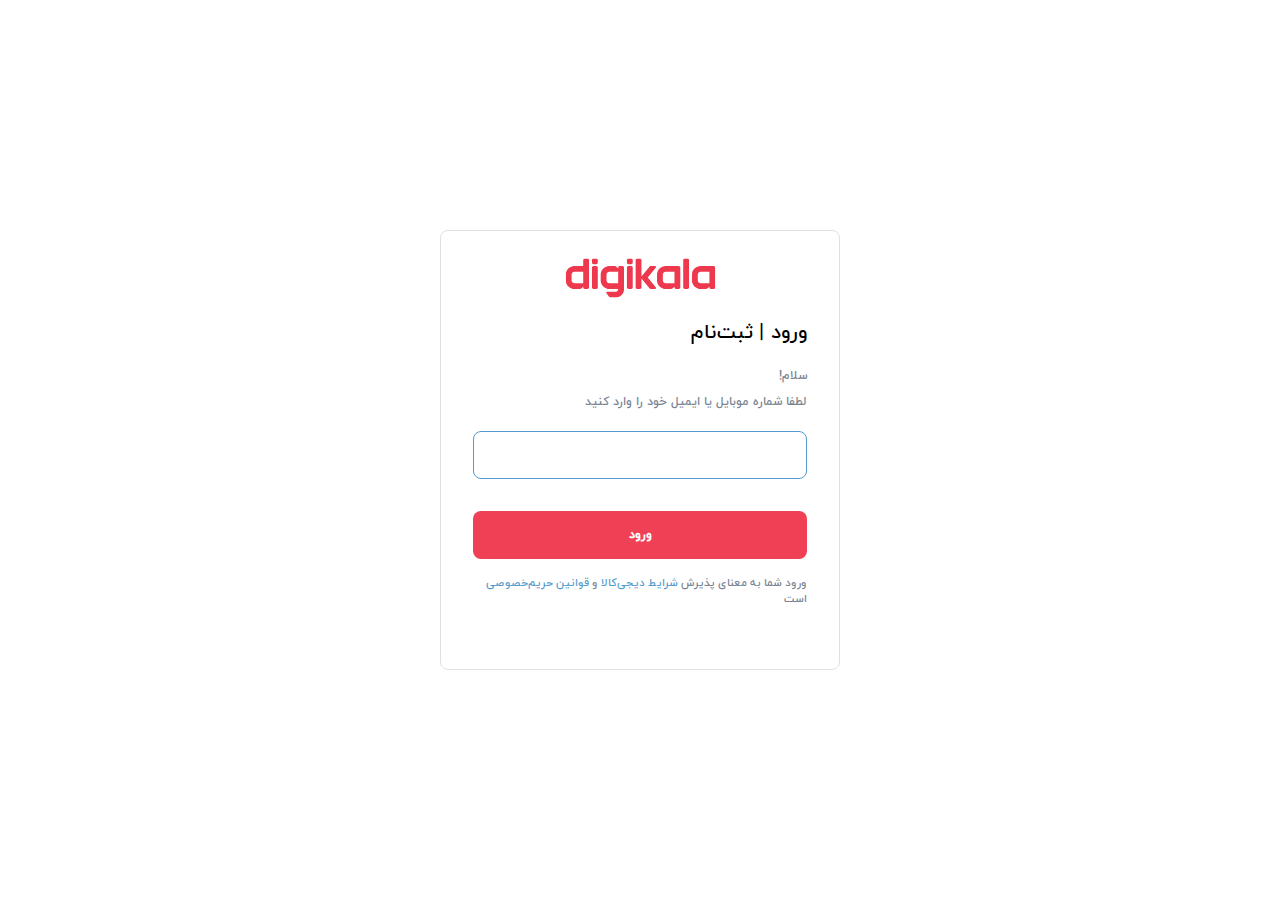
<file: login.html>
<!DOCTYPE html>
<html lang="en">
  <head>
    <meta charset="UTF-8" />
    <meta name="viewport" content="width=device-width, initial-scale=1.0" />
    <title>ورود</title>
    <link
      rel="shortcut icon"
      href="images/icon/favicon.ico"
      type="image/x-icon"
    />
    <link rel="stylesheet" href="./css/main.css" type="text/css" />
  </head>
  <body>
    <div class="login__main">
      <div class="login__wrapper">
        <div class="top">
          <span>
            <svg
              xmlns="http://www.w3.org/2000/svg"
              width="115"
              height="30"
              viewBox="0 0 115 30"
              style="transform: scale(1.3)"
            >
              <g fill="none" fill-rule="evenodd">
                <g fill="#EE384E">
                  <g>
                    <g>
                      <path
                        d="M76.916 19.024h6.72v-8.78h-6.72c-1.16 0-2.24 1.061-2.24 2.195v4.39c0 1.134 1.08 2.195 2.24 2.195zm26.883 0h6.72v-8.78h-6.72c-1.16 0-2.24 1.061-2.24 2.195v4.39c0 1.134 1.08 2.195 2.24 2.195zM88.117 6.951v15.366c0 .484-.625 1.098-1.12 1.098l-2.24.023c-.496 0-1.12-.637-1.12-1.12v-.733l-1.017 1.196c-.31.413-1.074.634-1.597.634h-4.107c-3.604 0-6.721-3.063-6.721-6.586v-4.39c0-3.523 3.117-6.585 6.72-6.585h10.082c.495 0 1.12.613 1.12 1.097zm26.883 0v15.366c0 .484-.624 1.098-1.12 1.098l-2.24.023c-.496 0-1.12-.637-1.12-1.12v-.733l-1.017 1.196c-.31.413-1.074.634-1.597.634h-4.107c-3.604 0-6.721-3.063-6.721-6.586v-4.39c0-3.523 3.117-6.585 6.72-6.585h10.082c.495 0 1.12.613 1.12 1.097zm-74.675 3.293h-6.721c-1.16 0-2.24 1.061-2.24 2.195v4.39c0 1.134 1.08 2.195 2.24 2.195h6.72v-8.78zm4.48-3.293V23.78c0 3.523-3.117 6.22-6.72 6.22H34.62c-.515 0-1-.236-1.311-.638l-1.972-2.55c-.327-.424-.144-1.202.399-1.202h6.347c1.16 0 2.24-.696 2.24-1.83v-.365h-6.72c-3.604 0-6.72-3.063-6.72-6.586v-4.39c0-3.523 3.116-6.585 6.72-6.585h4.107c.514 0 1.074.405 1.437.731l1.177 1.098V6.95c0-.483.625-1.097 1.12-1.097h2.24c.496 0 1.12.613 1.12 1.097zM4.481 16.83c0 1.134 1.08 2.195 2.24 2.195h6.72v-8.78h-6.72c-1.16 0-2.24 1.061-2.24 2.195v4.39zM16.8 0c.497 0 1.121.613 1.121 1.098v21.22c0 .483-.624 1.097-1.12 1.097h-2.24c-.496 0-1.12-.613-1.12-1.098v-.732l-1.175 1.232c-.318.346-.932.598-1.44.598H6.722C3.117 23.415 0 20.352 0 16.829v-4.356c0-3.523 3.117-6.62 6.72-6.62h6.722V1.099c0-.485.624-1.098 1.12-1.098h2.24zm46.3 14.634L69.336 6.9c.347-.421.04-1.048-.513-1.048h-3.566c-.27 0-.525.119-.696.323l-6.314 7.727V1.098c0-.485-.625-1.098-1.12-1.098h-2.24c-.496 0-1.12.613-1.12 1.098v21.22c0 .483.624 1.097 1.12 1.097h2.24c.495 0 1.12-.614 1.12-1.098v-6.951l6.317 7.744c.17.207.428.328.7.328h3.562c.554 0 .86-.627.514-1.048l-6.24-7.756zM48.166 0c-.496 0-1.12.613-1.12 1.098v2.195c0 .484.624 1.097 1.12 1.097h2.24c.495 0 1.12-.613 1.12-1.097V1.098c0-.485-.625-1.098-1.12-1.098h-2.24zm0 5.854c-.496 0-1.12.613-1.12 1.097v15.366c0 .484.8 1.12 1.295 1.12l2.065-.022c.495 0 1.12-.614 1.12-1.098V6.951c0-.484-.625-1.097-1.12-1.097h-2.24zM21.282 0c-.495 0-1.12.613-1.12 1.098v2.195c0 .484.625 1.097 1.12 1.097h2.24c.496 0 1.12-.613 1.12-1.097V1.098c0-.485-.624-1.098-1.12-1.098h-2.24zm0 5.854c-.495 0-1.12.613-1.12 1.097v15.366c0 .484.625 1.098 1.12 1.098h2.24c.496 0 1.12-.614 1.12-1.098V6.951c0-.484-.624-1.097-1.12-1.097h-2.24zm73.556-4.756v21.22c0 .483-.625 1.097-1.12 1.097h-2.24c-.496 0-1.12-.614-1.12-1.098V1.097c0-.484.624-1.097 1.12-1.097h2.24c.495 0 1.12.613 1.12 1.098z"
                        transform="translate(-1235 -19) translate(-238) translate(1473 19)"
                      />
                    </g>
                  </g>
                </g>
              </g>
            </svg>
          </span>
        </div>
        <div class="bottom">
          <h1>ورود | ثبت‌نام</h1>
          <p>سلام!</p>
          <p>لطفا شماره موبایل یا ایمیل خود را وارد کنید</p>
          <form action="./index.html">
            <input type="text" name="login">
            <input type="submit" value="ورود">
          </form>
          <p>ورود شما به معنای پذیرش <a href="#" target="_blank">شرایط دیجی‌کالا</a> و <a href="#" target="_blank">قوانین حریم‌خصوصی</a> است</p>
        </div>
      </div>
    </div>
  </body>
</html>
</file>
<file: css/main.css>
@import "../css/desktop/setting.css";
@import "../css/desktop/header.css";
@import "../css/desktop/slider.css";
@import "../css/desktop/story.css";
@import "../css/desktop/market.css";
@import "../css//desktop/amazing.css";
@import "../css/desktop/a-store.css";
@import "../css/desktop/gallery__1.css";
@import "../css/desktop/faction.css";
@import "../css/desktop/gallery__2.css";
@import "../css/desktop/offer.css";
@import "../css/desktop/favorits.css";
@import "../css/desktop/gallery__3.css";
@import "../css/desktop/category.css";
@import "../css/desktop/digiplus.css";
@import "../css/desktop/digiclub.css";
@import "../css/desktop/best__sellers.css";
@import "../css/desktop/reading.css";
@import "../css/desktop/footer.css";
@import "../css/desktop/login.css";
@import "../css/desktop/amazing__main.css";
</file>
